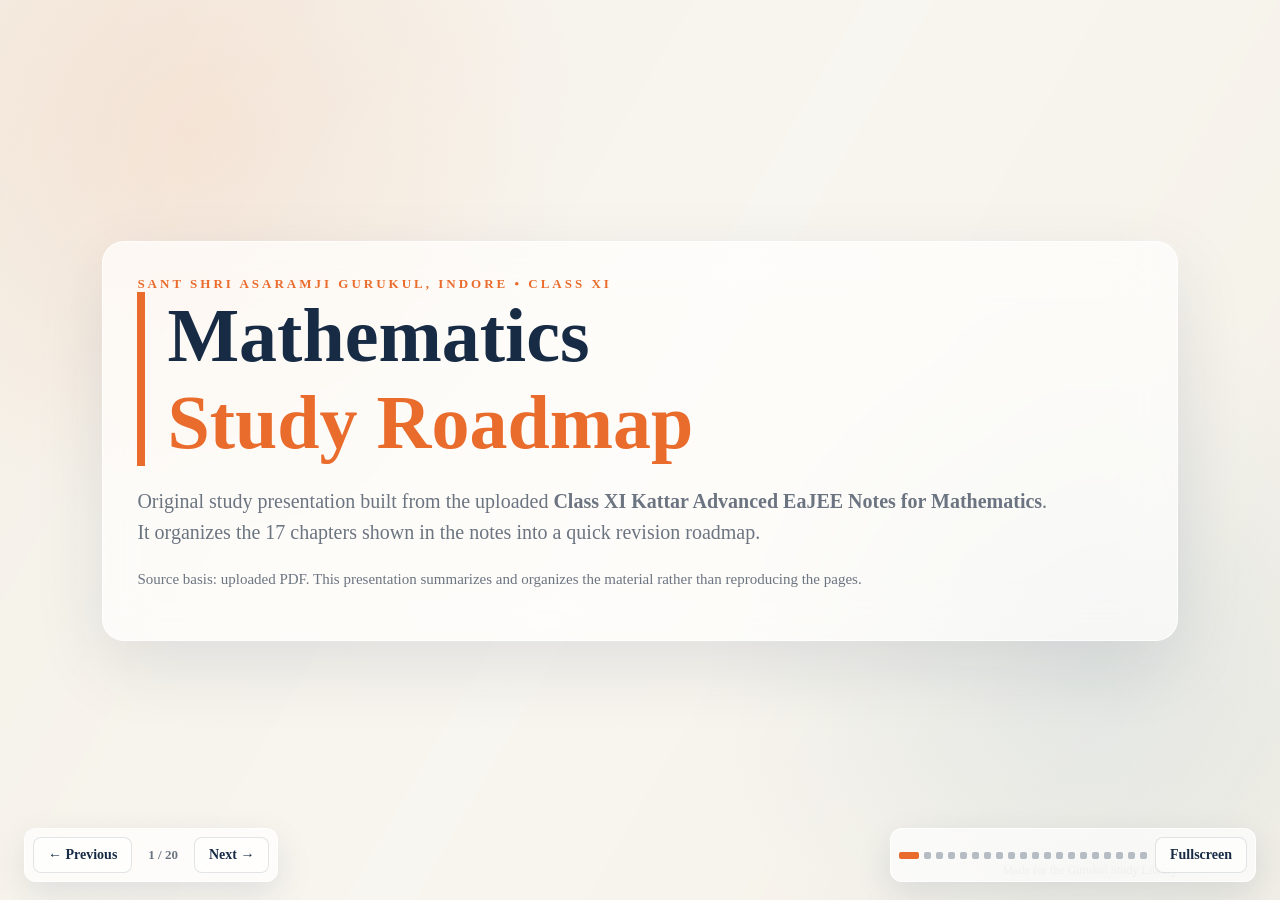
<file: ppts/Mathematics/Class11_EaJEE_Mathematics_Roadmap.html>
<!doctype html><html lang="en"><head><meta charset="utf-8"><meta name="viewport" content="width=device-width,initial-scale=1"><meta name="description" content="Class 11 Mathematics study roadmap based on the uploaded EaJEE notes: 17 chapters from Basic Mathematics through Solution of Triangle."><title>Class 11 Mathematics • EaJEE Notes Roadmap</title><style>
:root{--ink:#172b45;--accent:#e96c2d;--muted:#6b7480;--paper:#f5f1e8;--glass:rgba(255,255,255,.68);--line:rgba(23,43,69,.12)}*{box-sizing:border-box}html,body{margin:0;width:100%;height:100%;font-family:Cambria,Georgia,serif;background:radial-gradient(circle at 15% 15%,rgba(233,108,45,.12),transparent 30%),radial-gradient(circle at 85% 75%,rgba(43,113,155,.10),transparent 30%),var(--paper);color:var(--ink);overflow:hidden}body:before{content:"";position:fixed;inset:0;background:linear-gradient(120deg,transparent,rgba(255,255,255,.35),transparent);animation:shine 10s linear infinite;pointer-events:none}@keyframes shine{from{transform:translateX(-100%)}to{transform:translateX(100%)}}.deck{width:100%;height:100%;position:relative}.slide{position:absolute;inset:0;padding:7vh 8vw 9vh;display:flex;flex-direction:column;justify-content:center;opacity:0;transform:translateX(30px) scale(.985);pointer-events:none;transition:opacity .55s cubic-bezier(.22,1,.36,1),transform .55s cubic-bezier(.22,1,.36,1)}.slide.active{opacity:1;transform:none;pointer-events:auto}.glass{background:var(--glass);border:1px solid rgba(255,255,255,.75);backdrop-filter:blur(24px) saturate(140%);-webkit-backdrop-filter:blur(24px) saturate(140%);box-shadow:0 25px 70px rgba(23,43,69,.10);border-radius:22px;padding:34px}.eyebrow{font-size:13px;letter-spacing:3px;font-weight:800;color:var(--accent);text-transform:uppercase}.slide h1{font-size:clamp(44px,7vw,88px);line-height:.98;margin:14px 0 18px;letter-spacing:-2px}.slide h2{font-size:clamp(32px,4vw,56px);margin:0 0 18px}.slide p{font-size:20px;line-height:1.55;color:var(--muted);max-width:920px}.grid{display:grid;grid-template-columns:repeat(2,1fr);gap:18px;margin-top:20px}.chapter{padding:22px;border:1px solid var(--line);background:rgba(255,255,255,.55);border-radius:16px}.chapter b{color:var(--accent);font-size:13px;letter-spacing:1px}.chapter h3{font-size:24px;margin:7px 0}.chapter p{font-size:16px;margin:0}.cover-mark{font-size:76px;font-weight:900;color:var(--ink);border-left:8px solid var(--accent);padding-left:22px}.note{font-size:15px!important}.controls{position:fixed;left:24px;right:24px;bottom:18px;display:flex;justify-content:space-between;align-items:center;z-index:10}.bar{display:flex;gap:8px;align-items:center;background:rgba(255,255,255,.68);border:1px solid rgba(255,255,255,.8);backdrop-filter:blur(18px);padding:8px;border-radius:12px;box-shadow:0 12px 35px rgba(23,43,69,.10)}button{border:1px solid var(--line);background:rgba(255,255,255,.62);color:var(--ink);padding:9px 14px;border-radius:8px;font:700 14px Cambria;cursor:pointer}button:hover{transform:translateY(-2px)}.progress{font-size:13px;font-weight:800;color:var(--muted);padding:0 8px}.dots{display:flex;gap:5px}.dot{width:7px;height:7px;background:#b5bcc4;border-radius:2px}.dot.active{background:var(--accent);width:20px}.footer{position:absolute;bottom:2.5vh;right:8vw;color:#8a9198;font-size:12px}@media(max-width:800px){.grid{grid-template-columns:1fr}.slide{padding:6vh 6vw 12vh}.slide p{font-size:17px}.glass{padding:24px}.cover-mark{font-size:52px}}
</style></head><body><main class="deck">
<section class="slide active"><div class="glass"><div class="eyebrow">Sant Shri Asaramji Gurukul, Indore • Class XI</div><div class="cover-mark">Mathematics<br><span style="color:var(--accent)">Study Roadmap</span></div><p>Original study presentation built from the uploaded <b>Class XI Kattar Advanced EaJEE Notes for Mathematics</b>. It organizes the 17 chapters shown in the notes into a quick revision roadmap.</p><p class="note">Source basis: uploaded PDF. This presentation summarizes and organizes the material rather than reproducing the pages.</p></div><div class="footer">Made for the Gurukul Study Library</div></section>
<section class="slide"><div class="glass"><div class="eyebrow">How to use this deck</div><h2>From chapter map → focused practice</h2><div class="grid"><div class="chapter"><b>01</b><h3>Know the chapter</h3><p>Use the roadmap to locate the mathematical area you want to revise.</p></div><div class="chapter"><b>02</b><h3>Review concepts</h3><p>The source notes combine concepts, examples, shortcuts, brain teasers and problem-solving practice.</p></div><div class="chapter"><b>03</b><h3>Practice deliberately</h3><p>After each concept, move to worked questions and then attempt similar problems independently.</p></div><div class="chapter"><b>04</b><h3>Return to weak areas</h3><p>Use the chapter list as a revision checklist instead of reading everything from start to finish every time.</p></div></div></div></section>
<section class="slide"><div class="glass"><div class="eyebrow">Chapter 01</div><h2>Basic Mathematics</h2><p>The notes begin with foundational algebra and numerical tools. The early pages cover algebraic identities, exponents, surds, inequalities, intervals, modulus and logarithms, followed by short-note style revision material.</p><div class="grid"><div class="chapter"><h3>Core focus</h3><p>Algebraic identities • Exponents • Surds • Inequalities • Intervals</p></div><div class="chapter"><h3>Problem tools</h3><p>Modulus/absolute value • Logarithms • Graph-based reasoning • Case analysis</p></div></div></div></section>
<section class="slide"><div class="glass"><div class="eyebrow">Chapter 02</div><h2>Sets</h2><p>The chapter roadmap moves from definitions and representations of sets to subset/superset ideas, power sets, operations, Venn diagrams, cardinality and Cartesian products.</p><div class="grid"><div class="chapter"><h3>Set language</h3><p>Roster form • Set-builder form • Types of sets • Universal set</p></div><div class="chapter"><h3>Operations</h3><p>Union • Intersection • Difference • Complement • De Morgan's laws • Cardinal number</p></div></div></div></section>
<section class="slide"><div class="glass"><div class="eyebrow">Chapter 03</div><h2>Trigonometric Identities</h2><p>The source roadmap includes angle conventions, standard-angle values, allied and negative-angle formulas, compound angles, double/triple angles, factorization and transformations, followed by graphs of trigonometric functions.</p></div></section>
<section class="slide"><div class="glass"><div class="eyebrow">Chapter 04</div><h2>Trigonometric Equations</h2><p>Use identities and angle relationships to transform equations into solvable forms, while carefully tracking the complete solution set.</p></div></section>
<section class="slide"><div class="glass"><div class="eyebrow">Chapter 05</div><h2>Complex Numbers — I</h2><p>A first-stage roadmap for working with complex quantities, algebraic manipulation and problem-solving patterns.</p></div></section>
<section class="slide"><div class="glass"><div class="eyebrow">Chapter 06</div><h2>Quadratic Equations</h2><p>Focus on quadratic forms, roots and relationships between coefficients and roots, with equation-solving practice.</p></div></section>
<section class="slide"><div class="glass"><div class="eyebrow">Chapter 07</div><h2>Permutation & Combination</h2><p>Organize counting problems by identifying whether order matters, then build the required counting expression systematically.</p></div></section>
<section class="slide"><div class="glass"><div class="eyebrow">Chapter 08</div><h2>Binomial Theorem</h2><p>Use binomial expansion structure, general terms and coefficient-based reasoning as a bridge between algebra and combinatorics.</p></div></section>
<section class="slide"><div class="glass"><div class="eyebrow">Chapter 09</div><h2>Sequence & Series</h2><p>Build fluency with structured numerical patterns, their terms and summation-based reasoning.</p></div></section>
<section class="slide"><div class="glass"><div class="eyebrow">Chapter 10</div><h2>Straight Lines</h2><p>Coordinate geometry begins with line representations and the algebraic relationships that describe position and slope.</p></div></section>
<section class="slide"><div class="glass"><div class="eyebrow">Chapter 11</div><h2>Circle</h2><p>Study the geometry of the circle through coordinate relationships and standard equation-based problem solving.</p></div></section>
<section class="slide"><div class="glass"><div class="eyebrow">Chapter 12</div><h2>Parabola</h2><p>Develop the coordinate-geometry viewpoint for a parabola and use its standard relationships in problem solving.</p></div></section>
<section class="slide"><div class="glass"><div class="eyebrow">Chapter 13</div><h2>Ellipse</h2><p>Build the coordinate framework for the ellipse and connect its geometric features with equations.</p></div></section>
<section class="slide"><div class="glass"><div class="eyebrow">Chapter 14</div><h2>Hyperbola</h2><p>Extend conic-section reasoning to the hyperbola and practice interpreting its coordinate form.</p></div></section>
<section class="slide"><div class="glass"><div class="eyebrow">Chapter 15</div><h2>Complex Numbers — II</h2><p>A second complex-number stage for deeper manipulation and more advanced problem-solving patterns.</p></div></section>
<section class="slide"><div class="glass"><div class="eyebrow">Chapter 16</div><h2>Statistics</h2><p>Organize numerical data and work with the statistical ideas included in the Class XI roadmap.</p></div></section>
<section class="slide"><div class="glass"><div class="eyebrow">Chapter 17</div><h2>Solution of Triangle</h2><p>Use trigonometric relationships to connect sides and angles and solve triangle-based problems systematically.</p></div></section>
<section class="slide"><div class="glass"><div class="eyebrow">Revision</div><h2>17 chapters. One repeatable routine.</h2><div class="grid"><div class="chapter"><h3>Concept → Example</h3><p>Understand the rule, then see how it behaves in a worked problem.</p></div><div class="chapter"><h3>Example → Practice</h3><p>Close the notes and reproduce the method independently.</p></div><div class="chapter"><h3>Practice → Error log</h3><p>Record recurring mistakes and revisit the relevant chapter.</p></div><div class="chapter"><h3>Revision → Mixed set</h3><p>Finally mix chapters so recognition of the method is tested without a chapter label.</p></div></div></div></section>
</main><div class="controls"><div class="bar"><button id="prev">← Previous</button><span class="progress" id="count">1 / 20</span><button id="next">Next →</button></div><div class="bar"><div class="dots" id="dots"></div><button id="fs">Fullscreen</button></div></div><script>(function(){const slides=[...document.querySelectorAll('.slide')],dots=document.getElementById('dots'),count=document.getElementById('count');let i=0;slides.forEach((_,n)=>{const d=document.createElement('span');d.className='dot'+(n===0?' active':'');d.onclick=()=>go(n);dots.appendChild(d)});function go(n){i=(n+slides.length)%slides.length;slides.forEach((s,k)=>s.classList.toggle('active',k===i));[...dots.children].forEach((d,k)=>d.classList.toggle('active',k===i));count.textContent=(i+1)+' / '+slides.length}document.getElementById('prev').onclick=()=>go(i-1);document.getElementById('next').onclick=()=>go(i+1);document.getElementById('fs').onclick=()=>document.documentElement.requestFullscreen?.();document.addEventListener('keydown',e=>{if(e.key==='ArrowRight'||e.key==='PageDown')go(i+1);if(e.key==='ArrowLeft'||e.key==='PageUp')go(i-1);if(e.key==='Home')go(0);if(e.key==='End')go(slides.length-1);});})();</script></body></html>
</file>
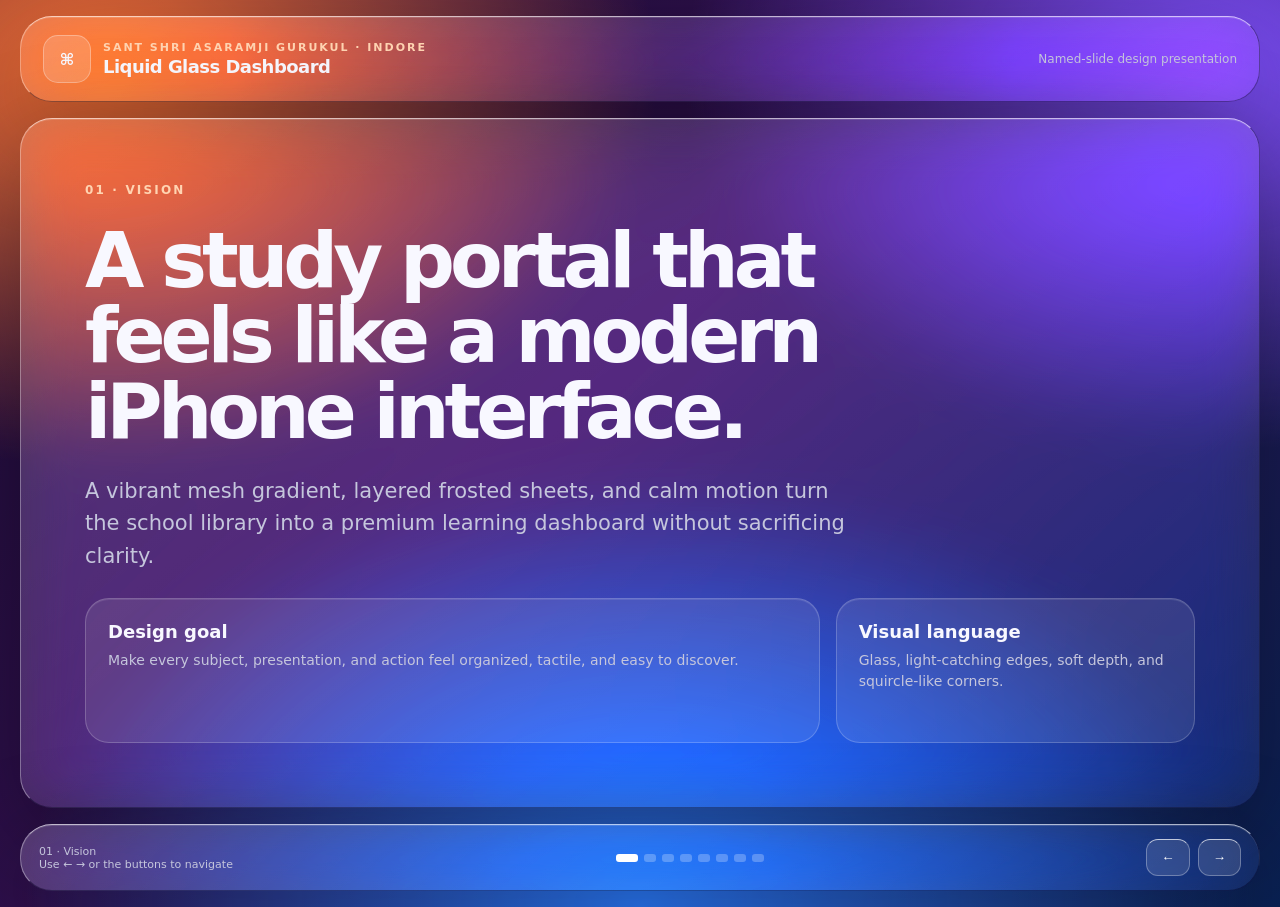
<file: ppts/UI-Design/Liquid_Glass_Dashboard_Design.html>
<!doctype html>
<html lang="en">
<head>
<meta charset="utf-8">
<meta name="viewport" content="width=device-width,initial-scale=1">
<meta name="description" content="Named-slide design presentation for the Gurukul Liquid Glass school study dashboard UI.">
<title>Liquid Glass Dashboard • UI Design System</title>
<style>
:root{--ink:#f8f8ff;--muted:#c5c6dc;--glass:rgba(255,255,255,.12);--line:rgba(255,255,255,.32);--orange:#ff9b54;--purple:#b58cff;--blue:#70b9ff;--shadow:0 30px 100px rgba(0,0,0,.35);--ease:cubic-bezier(.22,1,.36,1)}
*{box-sizing:border-box}html,body{margin:0;min-height:100%;font-family:-apple-system,BlinkMacSystemFont,"SF Pro Display","SF Pro Text",Inter,system-ui,sans-serif;color:var(--ink);background:radial-gradient(70% 70% at 8% 8%,#ff7436,transparent 62%),radial-gradient(65% 65% at 95% 8%,#8050ff,transparent 64%),radial-gradient(75% 75% at 50% 100%,#2b7cff,transparent 64%),linear-gradient(135deg,#1c0c35,#30104e 45%,#0a2255);overflow:hidden}
body:before{content:"";position:fixed;inset:-20%;z-index:-1;background:conic-gradient(from 180deg,rgba(255,255,255,.12),transparent,rgba(255,255,255,.12));filter:blur(70px);animation:mesh 24s ease-in-out infinite alternate}@keyframes mesh{to{transform:rotate(10deg) scale(1.1)}}
.app{width:min(1240px,calc(100% - 32px));margin:16px auto;min-height:calc(100vh - 32px);display:grid;grid-template-rows:auto 1fr auto;gap:16px}.glass{background:linear-gradient(145deg,rgba(255,255,255,.19),rgba(255,255,255,.055));border:1px solid rgba(255,255,255,.2);border-top-color:rgba(255,255,255,.65);border-left-color:rgba(255,255,255,.38);border-right-color:rgba(5,5,30,.42);border-bottom-color:rgba(5,5,30,.42);backdrop-filter:blur(28px) saturate(160%);-webkit-backdrop-filter:blur(28px) saturate(160%);box-shadow:inset 0 1px 0 rgba(255,255,255,.14),var(--shadow);border-radius:32px}
.top{display:flex;justify-content:space-between;align-items:center;padding:18px 22px}.brand{display:flex;gap:12px;align-items:center}.brand-mark{width:48px;height:48px;display:grid;place-items:center;border-radius:15px;background:rgba(255,255,255,.16);border:1px solid rgba(255,255,255,.3);font-weight:900}.eyebrow{font-size:11px;letter-spacing:.18em;font-weight:800;color:#ffd4b2}.brand h1{font-size:18px;margin:2px 0 0;letter-spacing:-.03em}.hint{color:var(--muted);font-size:12px}.stage{position:relative;overflow:hidden;padding:clamp(22px,5vw,68px);display:grid;align-content:center;gap:26px}.stage .slide{display:none;animation:enter .65s var(--ease)}.stage .slide.active{display:grid;gap:26px}@keyframes enter{from{opacity:0;transform:translateY(18px) scale(.985)}to{opacity:1;transform:none}}.slide-kicker{font-size:12px;letter-spacing:.18em;color:#ffd4b2;font-weight:800}.slide h2{font-size:clamp(38px,6vw,78px);line-height:.98;letter-spacing:-.065em;max-width:850px;margin:0}.slide p{max-width:760px;color:var(--muted);font-size:clamp(15px,2vw,21px);line-height:1.55;margin:0}.bento{display:grid;grid-template-columns:repeat(12,1fr);gap:16px}.tile{grid-column:span 4;min-height:145px;padding:22px;border-radius:24px;background:rgba(255,255,255,.09);border:1px solid rgba(255,255,255,.2);box-shadow:inset 0 1px 0 rgba(255,255,255,.1)}.tile.wide{grid-column:span 8}.tile strong{display:block;font-size:18px;margin-bottom:8px}.tile span{color:var(--muted);line-height:1.5;font-size:14px}.footer{display:flex;align-items:center;justify-content:space-between;padding:14px 18px;gap:12px}.dots{display:flex;gap:6px;flex-wrap:wrap}.dot{width:8px;height:8px;border:0;border-radius:3px;background:rgba(255,255,255,.25);cursor:pointer}.dot.active{background:#fff;width:22px}.controls{display:flex;gap:8px}.controls button{border:1px solid rgba(255,255,255,.3);border-top-color:rgba(255,255,255,.7);background:rgba(255,255,255,.12);color:white;border-radius:12px;padding:10px 14px;cursor:pointer;transition:transform .3s var(--ease)}.controls button:active{transform:scale(.98)}.notes{font-size:11px;color:var(--muted)}
@media(max-width:760px){body{overflow:auto}.app{min-height:100vh}.stage{padding:28px}.tile,.tile.wide{grid-column:1/-1}.top,.footer{align-items:flex-start;flex-direction:column}.slide h2{font-size:42px}}
@media(prefers-reduced-motion:reduce){*,*:before,*:after{animation:none!important;transition:none!important}}
</style>
</head>
<body>
<div class="app">
<header class="glass top"><div class="brand"><div class="brand-mark">⌘</div><div><div class="eyebrow">SANT SHRI ASARAMJI GURUKUL · INDORE</div><h1>Liquid Glass Dashboard</h1></div></div><div class="hint">Named-slide design presentation</div></header>
<main class="glass stage" aria-live="polite">
<section class="slide active" data-name="01 · Vision"><div class="slide-kicker">01 · VISION</div><h2>A study portal that feels like a modern iPhone interface.</h2><p>A vibrant mesh gradient, layered frosted sheets, and calm motion turn the school library into a premium learning dashboard without sacrificing clarity.</p><div class="bento"><div class="tile wide"><strong>Design goal</strong><span>Make every subject, presentation, and action feel organized, tactile, and easy to discover.</span></div><div class="tile"><strong>Visual language</strong><span>Glass, light-catching edges, soft depth, and squircle-like corners.</span></div></div></section>
<section class="slide" data-name="02 · Background"><div class="slide-kicker">02 · BACKGROUND</div><h2>Deep orange, purple, and blue mesh layers.</h2><p>The background stays expressive while the translucent interface remains readable above it.</p><div class="bento"><div class="tile"><strong>Orange</strong><span>Energy, warmth, and school activity.</span></div><div class="tile"><strong>Purple</strong><span>Creative technology and imagination.</span></div><div class="tile"><strong>Blue</strong><span>Trust, focus, and academic calm.</span></div></div></section>
<section class="slide" data-name="03 · Glass Core"><div class="slide-kicker">03 · GLASS CORE</div><h2>Every panel behaves like a frosted sheet.</h2><p>Layered backdrop blur, saturation, translucent fills, and inset highlights create depth while preserving hierarchy.</p><div class="bento"><div class="tile wide"><strong>Layer stack</strong><span>Transparent gradient fill → backdrop-filter blur → crisp top/left bezel → darker bottom/right edge → low-opacity shadow.</span></div><div class="tile"><strong>Fallback</strong><span>Solid translucent surfaces remain usable when backdrop-filter is unavailable.</span></div></div></section>
<section class="slide" data-name="04 · Bento Layout"><div class="slide-kicker">04 · BENTO LAYOUT</div><h2>Information is arranged in clear, reusable blocks.</h2><p>Uniform 24–32px corners and responsive grid spans make the layout feel like a family of related widgets.</p><div class="bento"><div class="tile wide"><strong>Library grid</strong><span>Subject cards, search, filters, and presentation tiles use the same spacing system.</span></div><div class="tile"><strong>Responsive</strong><span>12-column desktop grid collapses into a one-column mobile flow.</span></div></div></section>
<section class="slide" data-name="05 · Typography"><div class="slide-kicker">05 · TYPOGRAPHY</div><h2>SF-style hierarchy with high contrast.</h2><p>System fonts create a familiar Apple-like texture. Large headings lead; muted supporting copy explains; compact labels orient.</p><div class="bento"><div class="tile"><strong>Display</strong><span>Tight tracking, strong scale, short lines.</span></div><div class="tile"><strong>Body</strong><span>Comfortable line-height and soft contrast.</span></div><div class="tile"><strong>Labels</strong><span>Uppercase, letter-spaced, concise.</span></div></div></section>
<section class="slide" data-name="06 · Interactions"><div class="slide-kicker">06 · INTERACTIONS</div><h2>Motion should feel physical, not distracting.</h2><p>Hover lift, soft shadows, and a 98% tap scale mimic the responsive feel of a device surface.</p><div class="bento"><div class="tile wide"><strong>Motion rules</strong><span>Use a spring-like cubic-bezier, avoid excessive movement, respect reduced-motion settings, and keep touch targets rectangular and clear.</span></div><div class="tile"><strong>Feedback</strong><span>Buttons compress slightly on press and cards lift gently on hover.</span></div></div></section>
<section class="slide" data-name="07 · Study Library"><div class="slide-kicker">07 · STUDY LIBRARY</div><h2>AI and future subjects live together.</h2><p>The GitHub-connected library discovers HTML presentations from ppts/Subject/ and creates the cards automatically.</p><div class="bento"><div class="tile"><strong>AI</strong><span>Existing AI Unit 1 presentation is placed in ppts/AI/.</span></div><div class="tile"><strong>Mathematics</strong><span>Future Maths HTML PPTs can be dropped into ppts/Mathematics/.</span></div><div class="tile"><strong>More</strong><span>Computer Science, Physics, Chemistry, English, and additional subjects can grow without editing the homepage.</span></div></div></section>
<section class="slide" data-name="08 · Implementation"><div class="slide-kicker">08 · IMPLEMENTATION</div><h2>One stylesheet. A reusable visual system.</h2><p>The upgrade is delivered as a standalone liquid-glass.css layer, while library.js handles automatic GitHub discovery.</p><div class="bento"><div class="tile wide"><strong>Files</strong><span>liquid-glass.css · library.js · animations.js · ppts/AI/ · ppts/UI-Design/</span></div><div class="tile"><strong>Branding</strong><span>Gurukul identity, Made by Amit Sir, and Raghav The Pathak remain part of the portal.</span></div></div></section>
</main>
<footer class="glass footer"><div><div id="slide-name" class="notes">01 · Vision</div><div class="notes">Use ← → or the buttons to navigate</div></div><div class="dots" id="dots"></div><div class="controls"><button id="prev" type="button">←</button><button id="next" type="button">→</button></div></footer>
</div>
<script>
const slides=[...document.querySelectorAll('.slide')],dots=document.getElementById('dots'),nameEl=document.getElementById('slide-name');let index=0;
slides.forEach((slide,i)=>{const b=document.createElement('button');b.className='dot';b.type='button';b.title=slide.dataset.name;b.setAttribute('aria-label',slide.dataset.name);b.addEventListener('click',()=>go(i));dots.appendChild(b)});
function go(next){index=(next+slides.length)%slides.length;slides.forEach((s,i)=>s.classList.toggle('active',i===index));[...dots.children].forEach((d,i)=>d.classList.toggle('active',i===index));nameEl.textContent=slides[index].dataset.name}
document.getElementById('prev').addEventListener('click',()=>go(index-1));document.getElementById('next').addEventListener('click',()=>go(index+1));document.addEventListener('keydown',e=>{if(e.key==='ArrowRight'||e.key==='PageDown')go(index+1);if(e.key==='ArrowLeft'||e.key==='PageUp')go(index-1)});go(0);
</script>
</body></html>
</file>
